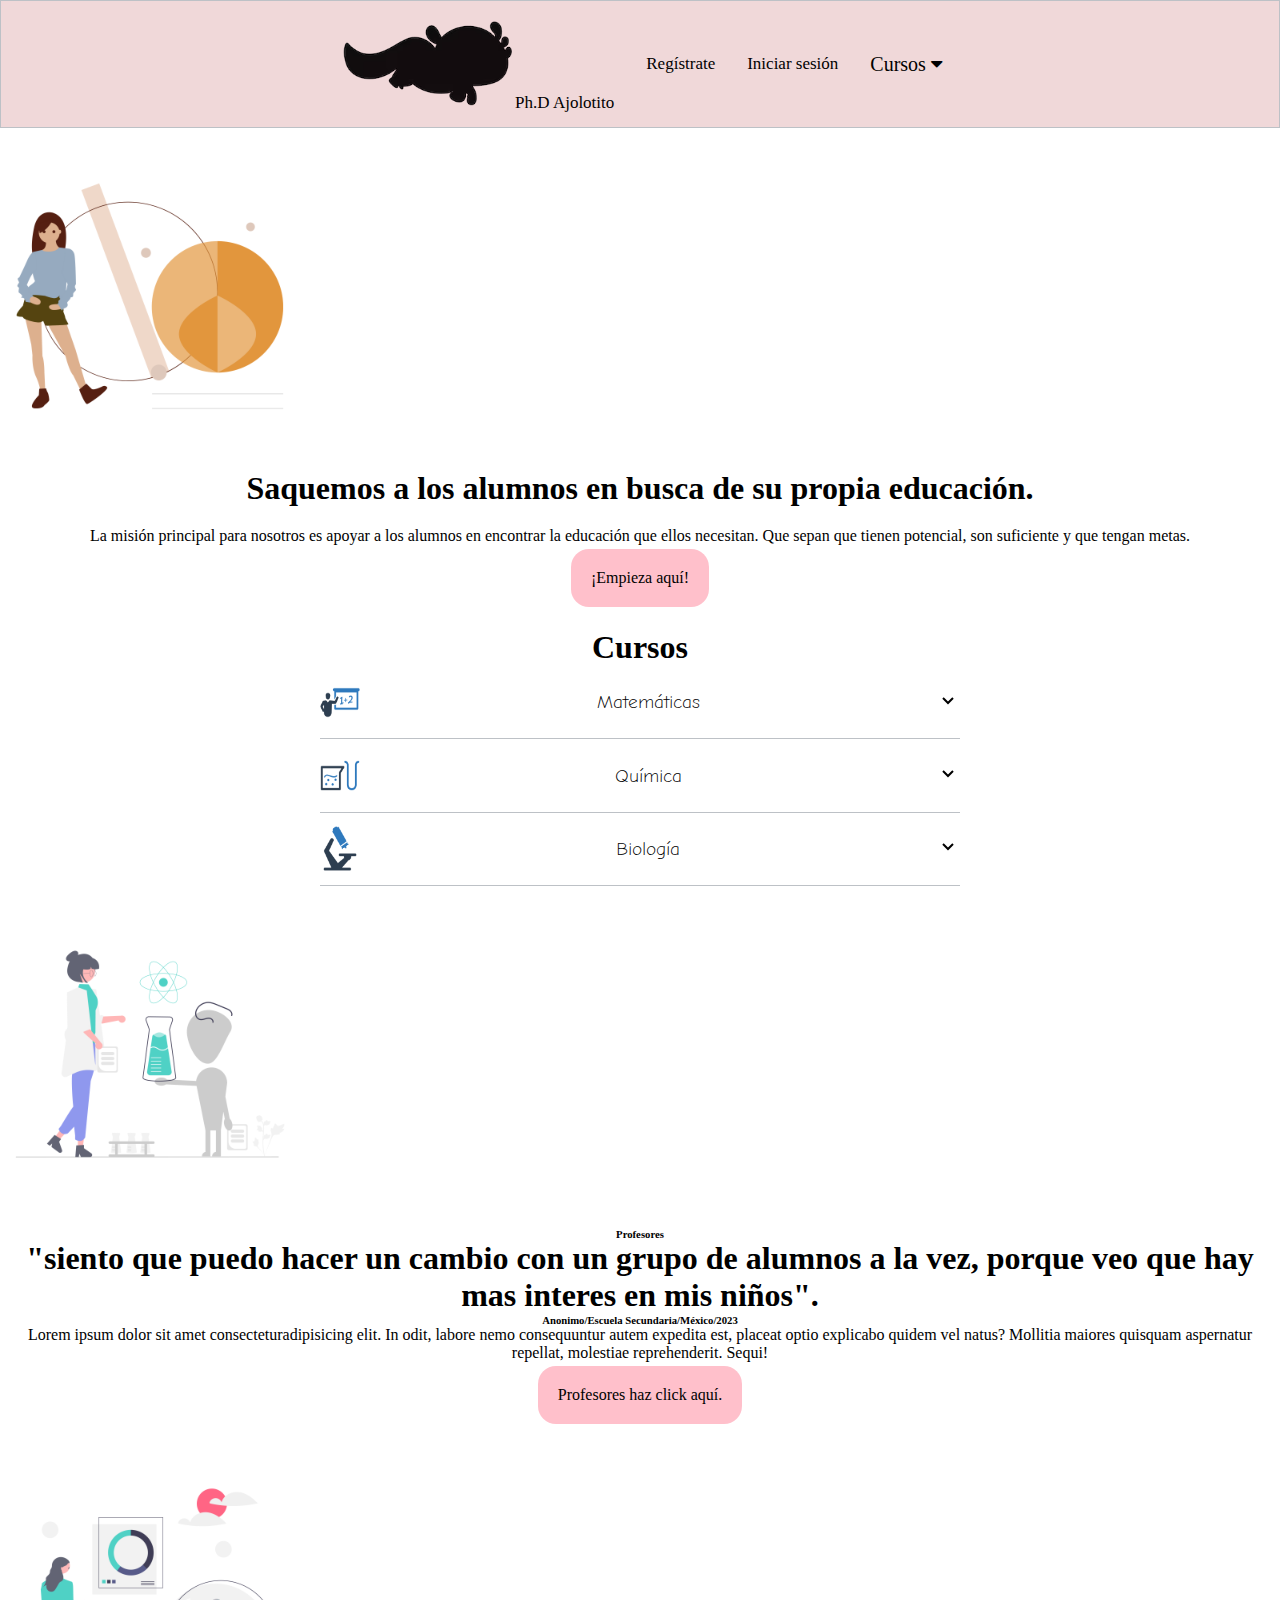
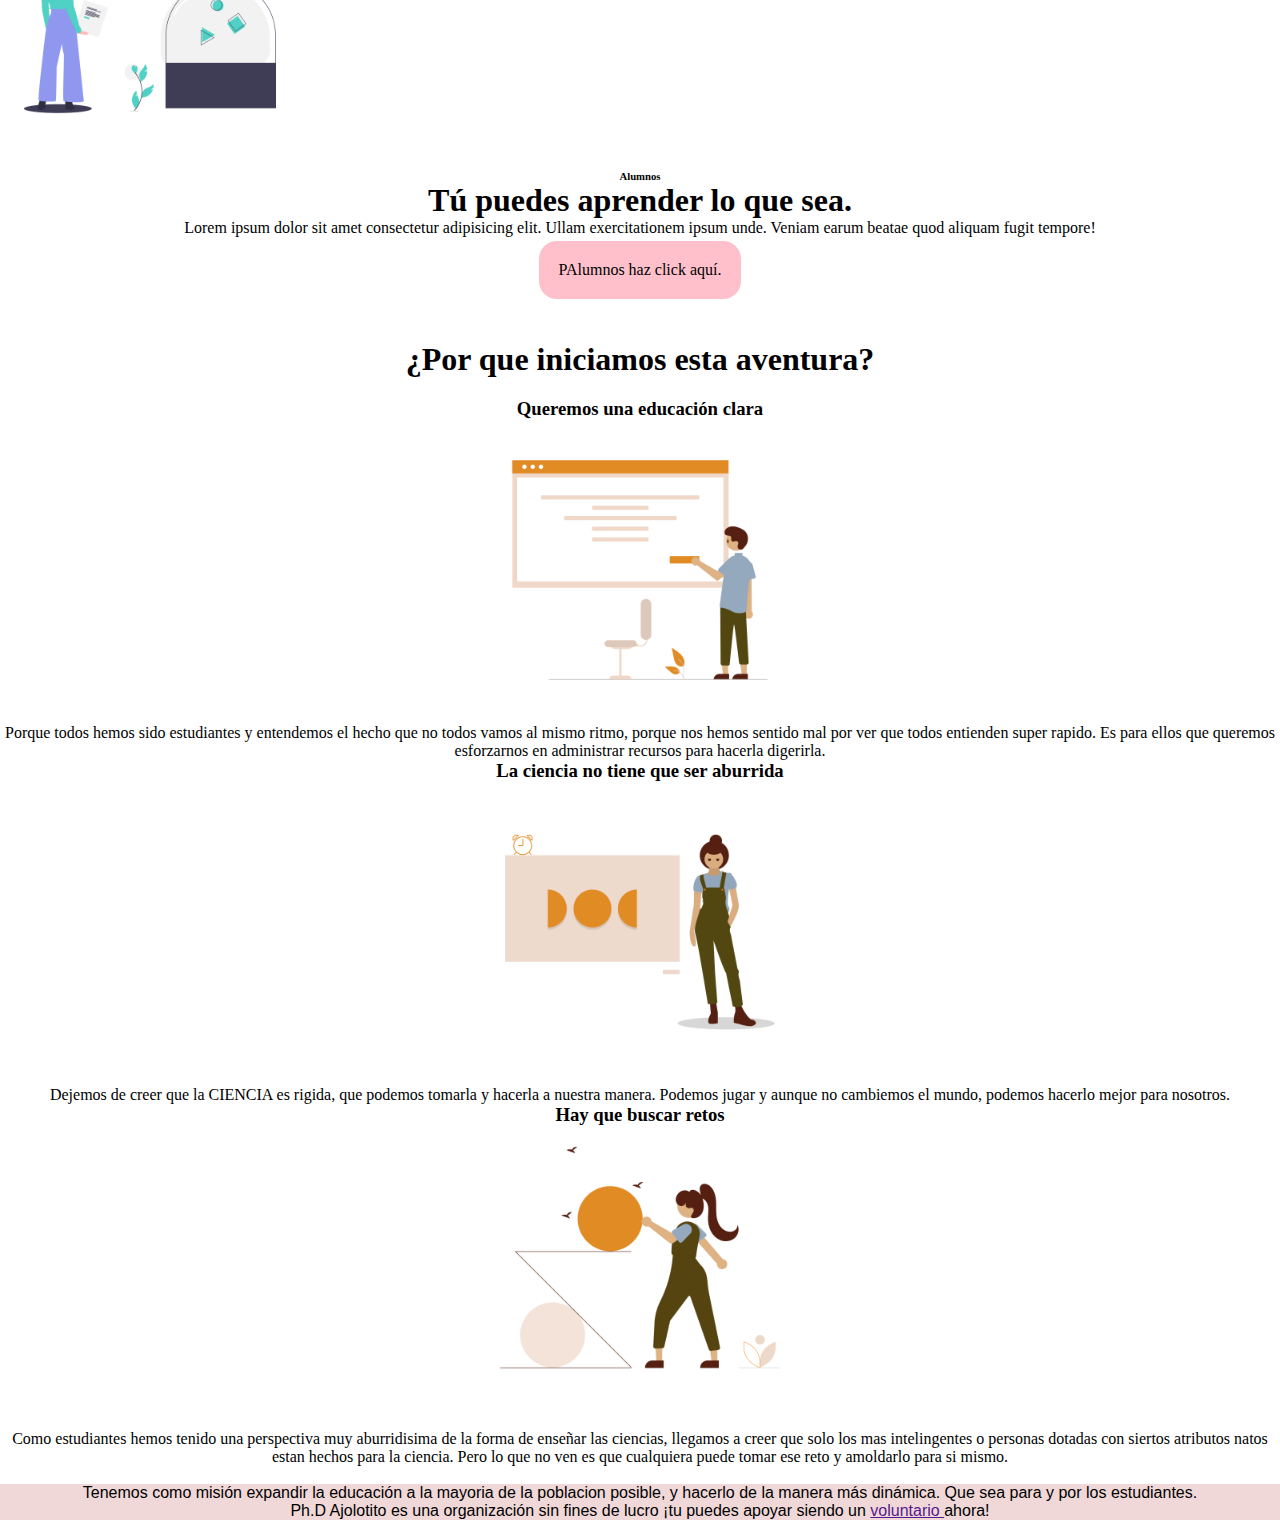
<file: index.html>
<!DOCTYPE html>
<html lang="es">
<head>
    <meta charset="UTF-8">
    <meta name="viewport" content="width=device-width, initial-scale=1.0">
    <link rel="stylesheet" href="styles.css">
    <link rel="stylesheet" href="https://cdnjs.cloudflare.com/ajax/libs/font-awesome/4.7.0/css/font-awesome.min.css">
    <link href="https://cdn.jsdelivr.net/npm/bootstrap@5.1.3/dist/css/bootstrap.min.css" rel="stylesheet" integrity="sha384-1BmE4kWBq78iYhFldvKuhfTAU6auU8tT94WrHftjDbrCEXSU1oBoqyl2QvZ6jIW3" crossorigin="anonymous">
    <title>Ph.D Ajolotito</title>
</head>
<body>
<!--encabezado-->
    <header>
        <div class="topnav" id="myTopnav">
            <a href="index.html" class="active"><img src="./imagenes/silueta-.png" alt="logo" class="logo">Ph.D Ajolotito</a>
            <a href="Registro.html">Regístrate</a>
            <a href="#contact">Iniciar sesión</a>
            <div class="dropdown">
            <button class="dropbtn">Cursos 
                <i class="fa fa-caret-down"></i>
            </button>
                <div class="dropdown-content">
                    <a href="#">Matemáticas</a>
                    <a href="#">Biología</a>
                    <a href="#">Química</a>
                </div>
            </div>
            <a href="javascript:void(0);" class="icon" onclick="myFunction()">&#9776;</a>
        </div>
    </header>
    <br>
<!-- final de encabezado-->
<!-- contenido 1 -->
    <div class="container-md">
        <div class="row">
            <div class="col-md-4"><img src="./imagenes/circulo.png" alt="relleno" id="relleno"></div>
            <div class="col-md-8"> <h1 id="contenido">Saquemos a los alumnos en busca de su propia educación.</h1>
                <p id="contenido">La misión principal para nosotros es apoyar a los alumnos en encontrar la educación que ellos necesitan. Que sepan que tienen potencial, son suficiente y que tengan metas.</p>
                <div class="container-md">
                    <div class="row">
                        <div class="col-md-6">
                            <div class="alumnos">
                            <button class="registro_alumnos"><a href="Registro.html">¡Empieza aquí!</a></button>
                        </div>
                    </div>
                </div>
            </div>
        </div>
    </div>
    <br>
    <!-- final de contenido 1 -->
    <!--acordeon -->
    <div class="acordeon" class="container-md"> <!--el fin de este div es para contener todo el acordeon y poderlo centrar-->
            <div class="container-accordion" id="cuerpo"> <!--CONTENEDOR GENERAL-->
        <h1>Cursos</h1>
            <section class="sub-titles">
                <h3> <img src="./imagenes/math.png" alt="icono" class="icono">
                    <a href="#matematica">Matemáticas</a>
                    <span>
                        <img src="./imagenes/bx-chevron-down.svg" alt="icono">
                    </span>
                </h3>
                <p class="desplegar">Lorem ipsum dolor sit amet consectetur adipisicing elit. Unde dolorem blanditiis laborum et autem atque optio ratione necessitatibus iste. Provident cupiditate minus reprehenderit. Tempora labore corporis vero quam itaque aut nobis, repudiandae vel soluta, corrupti et reprehenderit, deleniti inventore atque?</p>
            </section>
            <section class="sub-titles">
                <h3><img src="./imagenes/quimica.png" alt="icono" class="icono">
                    <a href="#Química">Química</a>
                    <span>
                        <img src="./imagenes/bx-chevron-down.svg" alt="">
                    </span>
                </h3>
                <p class="desplegar">Lorem ipsum, dolor sit amet consectetur adipisicing elit. Odio, repudiandae id. Libero illum aut praesentium recusandae ex expedita adipisci excepturi, ipsa quae beatae voluptas debitis voluptatem suscipit repudiandae fugiat similique cumque quaerat blanditiis iure quos hic id eum animi. Aut!</p>
            </section>
            <section class="sub-titles">
                <h3><img src="./imagenes/biologia.png" alt="icono" class="icono">
                    <a href="#Biologia">Biología</a>
                    <span>
                        <img src="./imagenes/bx-chevron-down.svg" alt="icono">
                    </span>
                </h3>
                <p class="desplegar ">Lorem ipsum dolor sit amet consectetur adipisicing elit. In, consequatur nihil laboriosam pariatur molestias, fuga repellat exercitationem modi repudiandae fugit quisquam unde deleniti. Aperiam laudantium, incidunt quidem itaque voluptas dolor magnam molestias, quas quod in dolores ducimus voluptate dolorum ex.</p>
            </section>
        </div>
    </div>
    <br>
    <!-- fin del acordeon-->
    <!-- contenido 2 -->
    <div class="container-md">
        <div class="row">
            <div class="col-md-4"><img src="./imagenes/maestra.png" alt="relleno" id="relleno"></div>
            <div class="col-md-8" id="contenido">
                <h6>Profesores</h6>
                <h1>"siento que puedo hacer un cambio con un grupo de alumnos a la vez, porque veo que hay mas interes en mis niños".
                </h1>
                <h6>Anonimo/Escuela Secundaria/México/2023</h6>
                <p>Lorem ipsum dolor sit amet consecteturadipisicing elit. In odit, labore nemo consequuntur autem expedita est, placeat optio explicabo quidem vel natus? Mollitia maiores quisquam aspernatur repellat, molestiae reprehenderit. Sequi!</p>
                <div class="alumnos">
                <button class="registro_alumnos"><a href="Registro.html">Profesores haz click aquí.</a></button>
            </div>
        </div>
    </div>
    <br>
    <!-- final del contenido2  -->
    <!-- contenido 3 -->
    <div class="container-md">
        <div class="row">
            <div class="col-md-4"><img src="./imagenes/alumno.png" alt="relleno" id="relleno"></div>
            <div class="col-md-8" id="contenido">
                <h6>Alumnos</h6>
                <h1>Tú puedes aprender lo que sea.</h1>
                <p>Lorem ipsum dolor sit amet consectetur adipisicing elit. Ullam exercitationem ipsum unde. Veniam earum beatae quod aliquam fugit tempore!</p>
            <div class="alumnos">
            <button class="registro_alumnos"><a href="Registro.html">PAlumnos haz click aquí.</a></button>
            </div>
        </div>
    </div>
    <br>
    <!-- final del contenido 3 -->
    <!-- inicio de grilla -->
    <div class="container-md ">
        <div class="row" id="contenido">
            <div class="col-md-12"><h1>¿Por que iniciamos esta aventura?</h1></div>
        </div>
        <div class="row" id="contenido">
            <div class="col-md-4"><h3>Queremos una educación clara</h3><img src="./imagenes/escritorio.png" alt="relleno" id="relleno"><p>Porque todos hemos sido estudiantes y entendemos el hecho que no todos vamos al mismo ritmo, porque nos hemos sentido mal por ver que todos entienden super rapido.
            Es para ellos que queremos esforzarnos en administrar recursos para hacerla digerirla.</p></div>
            <div class="col-md-4"><h3>La ciencia no tiene que ser aburrida</h3><img src="./imagenes/overol.png" alt="relleno" id="relleno"><p>Dejemos de creer que la CIENCIA es rigida, que podemos tomarla y hacerla a nuestra manera. 
            Podemos jugar y aunque no cambiemos el mundo, podemos hacerlo mejor para nosotros.</p></div>
            <div class="col-md-4"><h3>Hay que buscar retos</h3><img src="./imagenes/zeta.png" alt="relleno" id="relleno"><p>Como estudiantes hemos tenido una perspectiva muy aburridisima de la forma de enseñar las ciencias, llegamos a creer que solo los mas intelingentes o personas dotadas con siertos atributos natos estan hechos para la ciencia. Pero lo que no ven es que cualquiera puede tomar ese reto y amoldarlo para si mismo.</p></div>
        </div>
    </div>
    <br>
    <!-- fin de grilla -->
<!--inicio pie de pagina-->
    <footer>
        <div>
            <p>Tenemos como misión expandir la educación a la mayoria de la poblacion posible, y hacerlo de la manera más dinámica. Que sea para y por los estudiantes. </p>
            <p>Ph.D Ajolotito es una organización sin fines de lucro ¡tu puedes apoyar siendo un <a href="">voluntario
            </a> ahora!</p>
        </div>
    </footer>
<!-- final del encabezado -->
    <script src="script.js"></script>
    <!-- <script src="https://cdn.jsdelivr.net/npm/bootstrap@5.1.3/dist/js/bootstrap.bundle.min.js" integrity="sha384-ka7Sk0Gln4gmtz2MlQnikT1wXgYsOg+OMhuP+IlRH9sENBO0LRn5q+8nbTov4+1p" crossorigin="anonymous"></script> -->
</body>
</html>
</file>
<file: styles.css>
/* importar una fuente bonita */
@import url('https://fonts.googleapis.com/css2?family=Comic+Neue:wght@300&family=Lato:wght@100&display=swap');
/* para que se ocupe todo el espacio */
*{
    padding: 0;
    margin: 0;
}
/* Add a black background color to the top navigation */
.topnav {
    align-items: center;
    display: flex;
    height: auto;
    justify-content: center;
    width: auto;
    border: 1px #bdc1c6 solid;
    background-color: #f0d8d9;
    overflow: hidden;
}

/* Style the links inside the navigation bar */
.topnav a {
    float: left;
    display: block;
    color: black;
    text-align: center;
    padding: 14px 16px;
    text-decoration: none;
    font-size: 17px;
    font-family: cursive;
}

/* Add an active class to highlight the current page */
.active {
    background-color: #f0d8d9;
    color: #ffc0cb;
}

/* Hide the link that should open and close the topnav on small screens */
.topnav .icon {
    width: 30%;
    height: 100px;
    display: none;
}

/* Dropdown container - needed to position the dropdown content */
.dropdown {
    float: left;
    overflow: hidden;
}

/* Style the dropdown button to fit inside the topnav */
.dropdown .dropbtn {
    font-size: 20px;
    border: none;
    outline: none;
    color: black;
    padding: 14px 16px;
    background-color: inherit;
    font-family: cursive;
    margin: 0;
}

/* Style the dropdown content (hidden by default) */
.dropdown-content {
    display: none;
    position: absolute;
    background-color: #f9f9f9;
    min-width: 160px;
    box-shadow: 0px 8px 16px 0px rgba(0,0,0,0.2);
    z-index: 1;
}

/* Style the links inside the dropdown */
.dropdown-content a {
    float: none;
    color: black;
    padding: 12px 16px;
    text-decoration: none;
    display: block;
    text-align: left;
}

/* Add a dark background on topnav links and the dropdown button on hover */
.topnav a:hover, .dropdown:hover .dropbtn {
    background-color: #ffc0cb;
    color: black;
}

/* Add a grey background to dropdown links on hover */
.dropdown-content a:hover {
    background-color: #f0d8d9;
    color: white;
}

/* Show the dropdown menu when the user moves the mouse over the dropdown button */
.dropdown:hover .dropdown-content {
    display: block;
}

/* When the screen is less than 600 pixels wide, hide all links, except for the first one ("Home"). Show the link that contains should open and close the topnav (.icon) */
@media screen and (max-width: 600px) {
    .topnav a:not(:first-child), .dropdown .dropbtn {
    display: none;
    }
    .topnav a.icon {
    float: right;
    display: block;
    }
}

/* The "responsive" class is added to the topnav with JavaScript when the user clicks on the icon. This class makes the topnav look good on small screens (display the links vertically instead of horizontally) */
@media screen and (max-width: 600px) {
    .topnav.responsive {position: relative;}
    .topnav.responsive a.icon {
    position: absolute;
    right: 0;
    top: 0;
    }
    .topnav.responsive a {
    float: none;
    display: block;
    text-align: left;
    }
    .topnav.responsive .dropdown {float: none;}
    .topnav.responsive .dropdown-content {position: relative;}
    .topnav.responsive .dropdown .dropbtn {
    display: block;
    width: 100%;
    text-align: left;
    }
}
@media (max-width:900px) {
    html {
        font-size: 13px;
    }
    .dropdown {
        width: 90%;
    }
}
/* centra tanto parrafos como titulos */
#contenido{
    margin-top:20px;
    align-items: center;
    text-align: center;
    font-family: Georgia, 'Times New Roman', Times, serif;
}
/*caracteristicas de las fotos de relleno */
#relleno{
    width: auto;
    height: 300px;
}
/* boton que redirige a un registro especifico de poblacion estudiantil */
.alumnos{
    display: flex;
    align-items: center;
    justify-content: center;
}
.registro_alumnos{
    background-color: #ffc0cb;
    border:none;
    color: black;
    padding: 20px;
    text-align: center;
    text-decoration: none;
    display: inline-block;
    font-family:cursive;
    font-size: 16px; 
    margin: 4px 2px;
}
.registro_alumnos{border-radius: 18px;}
.registro_alumnos a{
    text-decoration: none;
    color:black ;
}
/* acordeon */
/* para centrar el acordeon*/
.acordeon{
    display: flex;
    align-items: center;
    justify-content: center;
}
.acordeon a{
    text-decoration: none;
    color: black;
}
#cuerpo {
    display: grid;
    text-align: center;
    margin: 0;
    place-items: center;
    background-color: white;
}
/* para dar estilos al acordeon */
.container-accordion {
    width: 50%;
}

.container-accordion h2 {
    color: black;
    padding: .7rem 0;
    border-bottom: thin black solid ;
    font-family: 'Comic Neue', cursive;
    font-weight: 100;
    font-size: 1.4rem;
}

.sub-titles {
    color: black;
    border-bottom: thin #bdc1c6 solid ;
}
/* para hacer mas pequeñas las imagenes a lado de los nombre */
.icono{
    width: 40px;
    height: 90%;
    margin: 0;
}
/* se le puso una transicion para que gire el icono */
.sub-titles img {
    transition: all .4s ease-in-out;
}
.sub-titles.active img {
    transform: rotate(180deg);
}
.sub-titles h3 {
    height: 50px;
    display: flex;
    justify-content: space-between;
    align-items: center;
    padding: .7rem 0;
    font-family:'Comic Neue', cursive;;
    font-weight: 100;
    cursor: pointer;
}
/* esta clase deplegar se le añadio a las etiquetas p */
.sub-titles .desplegar {
    transition: all .3s ease-in-out;
    overflow: hidden;
    max-height: 0;
}
/* para que se oculten las etiquetas p */
.sub-titles.active .desplegar {
    max-height: none;
    overflow: none;
    padding: .7rem 0;
}
/*Adaptable a dispositivos mobiles*/

@media (max-width:900px) {
    html {
        font-size: 13px;
    }
    .container-accordion {
        width: 90%;
    }
}
/* pie de pagina */
footer{
    background: #F0D8D9;
    width: 100%;
    height: auto;
    padding: 0;
    margin: 0;
}
footer p{
margin: 0;
text-align: center;
font-family: 'Franklin Gothic Medium', 'Arial Narrow', Arial, sans-serif;
font-weight: 40px;
}

/* pagina de sesion */
</file>
